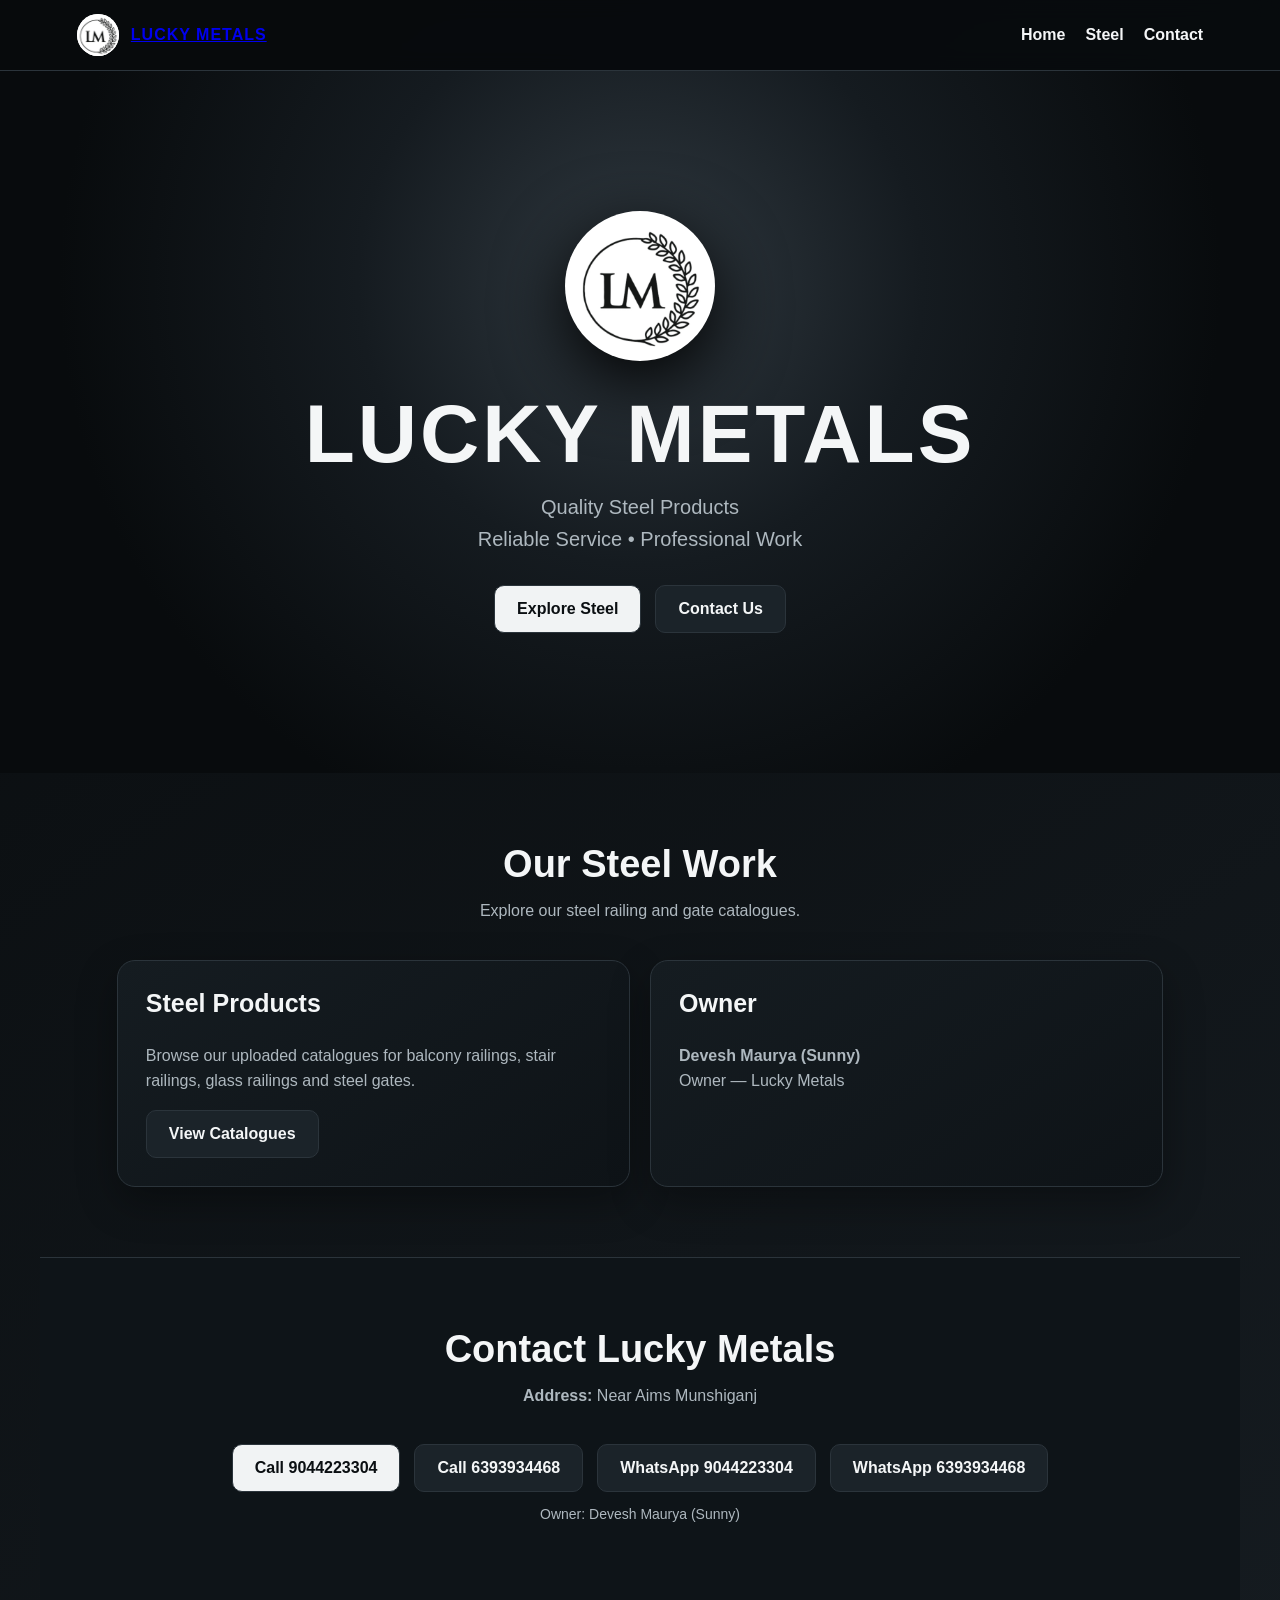
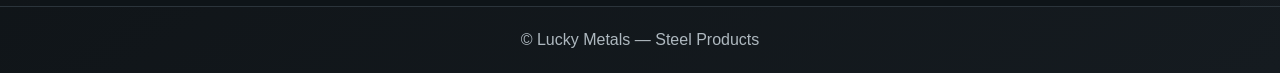
<file: index.html>
<!doctype html><html lang="en"><head><meta charset="utf-8"><meta name="viewport" content="width=device-width,initial-scale=1"><title>Lucky Metals | Steel</title><link rel="stylesheet" href="style.css"></head><body>
<nav><a class="brand" href="index.html"><img src="./lucky-metals-logo.jpg" alt="Lucky Metals logo"><span>LUCKY METALS</span></a>
<div class="links"><a href="index.html">Home</a><a href="steel.html">Steel</a><a href="#contact">Contact</a></div></nav>
<main class="hero"><div><img src="./lucky-metals-logo.jpg" alt="Lucky Metals logo"><h1>LUCKY METALS</h1><p class="tag">Quality Steel Products<br>Reliable Service • Professional Work</p><div class="cta"><a class="btn primary" href="steel.html">Explore Steel</a><a class="btn" href="#contact">Contact Us</a></div></div></main>
<section><h2 class="section-title">Our Steel Work</h2><p class="section-sub">Explore our steel railing and gate catalogues.</p>
<div class="cards"><div class="card"><h3>Steel Products</h3><p>Browse our uploaded catalogues for balcony railings, stair railings, glass railings and steel gates.</p><a class="btn" href="steel.html">View Catalogues</a></div>
<div class="card"><h3>Owner</h3><p><strong>Devesh Maurya (Sunny)</strong><br>Owner — Lucky Metals</p></div></div></section>
<section id="contact" class="contact"><h2 class="section-title">Contact Lucky Metals</h2><p class="section-sub"><strong>Address:</strong> Near Aims Munshiganj</p><div class="cta">
<a class="btn primary" href="tel:+919044223304">Call 9044223304</a>
<a class="btn" href="tel:+916393934468">Call 6393934468</a>
<a class="btn" href="https://wa.me/919044223304" target="_blank" rel="noopener">WhatsApp 9044223304</a>
<a class="btn" href="https://wa.me/916393934468" target="_blank" rel="noopener">WhatsApp 6393934468</a>
</div><p class="note">Owner: Devesh Maurya (Sunny)</p></section>
<footer>© Lucky Metals — Steel Products</footer></body></html>
</file>
<file: style.css>
:root{--bg:#0b0f12;--panel:#12181d;--line:#2b343b;--text:#f4f6f7;--muted:#aeb8bf;--accent:#d6dde2}
*{box-sizing:border-box} html{scroll-behavior:smooth} body{margin:0;font-family:Arial,Helvetica,sans-serif;background:linear-gradient(145deg,#080b0d,#151b20);color:var(--text)}
nav{position:sticky;top:0;z-index:10;background:rgba(8,11,13,.94);backdrop-filter:blur(10px);border-bottom:1px solid var(--line);padding:14px 6%;display:flex;align-items:center;justify-content:space-between}
.brand{display:flex;align-items:center;gap:12px;font-weight:800;letter-spacing:1px}.brand img{width:42px;height:42px;object-fit:contain;border-radius:50%;background:#fff}.links{display:flex;gap:20px}.links a{color:var(--text);text-decoration:none;font-weight:600}
.hero{min-height:78vh;display:grid;place-items:center;text-align:center;padding:70px 6%;background:radial-gradient(circle at 50% 30%,#303940 0,#151b20 35%,#080b0d 72%)}
.hero img{width:150px;height:150px;object-fit:contain;border-radius:50%;background:#fff;padding:8px;box-shadow:0 20px 70px #000}
h1{font-size:clamp(42px,8vw,82px);margin:22px 0 10px;letter-spacing:3px} .tag{font-size:20px;color:var(--muted);max-width:760px;margin:auto;line-height:1.6}
.cta{margin-top:30px;display:flex;gap:14px;justify-content:center;flex-wrap:wrap}.btn{display:inline-block;padding:14px 22px;border-radius:10px;text-decoration:none;font-weight:800;border:1px solid var(--line);color:var(--text);background:#1b2329}.btn.primary{background:#f1f3f4;color:#0b0f12}
section{padding:70px 6%;max-width:1200px;margin:auto} .section-title{text-align:center;font-size:38px;margin:0 0 12px}.section-sub{text-align:center;color:var(--muted);margin:0 auto 36px;max-width:700px;line-height:1.6}
.cards{display:grid;grid-template-columns:repeat(auto-fit,minmax(260px,1fr));gap:20px}.card{background:linear-gradient(145deg,#151c21,#0e1317);border:1px solid var(--line);border-radius:18px;padding:28px;box-shadow:0 15px 40px #0005}.card h3{font-size:25px;margin-top:0}.card p{color:var(--muted);line-height:1.6}
.catalogue{margin-top:28px;background:#0d1216;border:1px solid var(--line);border-radius:16px;overflow:hidden}.catalogue-head{padding:18px 20px;display:flex;align-items:center;justify-content:space-between;gap:15px;flex-wrap:wrap}.catalogue iframe{width:100%;height:600px;border:0;background:#fff}
.contact{text-align:center;background:#0e1418;border-top:1px solid var(--line)} footer{padding:24px 6%;text-align:center;color:var(--muted);border-top:1px solid var(--line)}
.note{color:var(--muted);font-size:14px}.empty{padding:70px 20px;text-align:center;border:1px dashed #48535b;border-radius:18px;color:var(--muted)}
@media(max-width:700px){.links{gap:10px;font-size:13px}.hero{min-height:70vh}.catalogue iframe{height:480px}}
</file>
